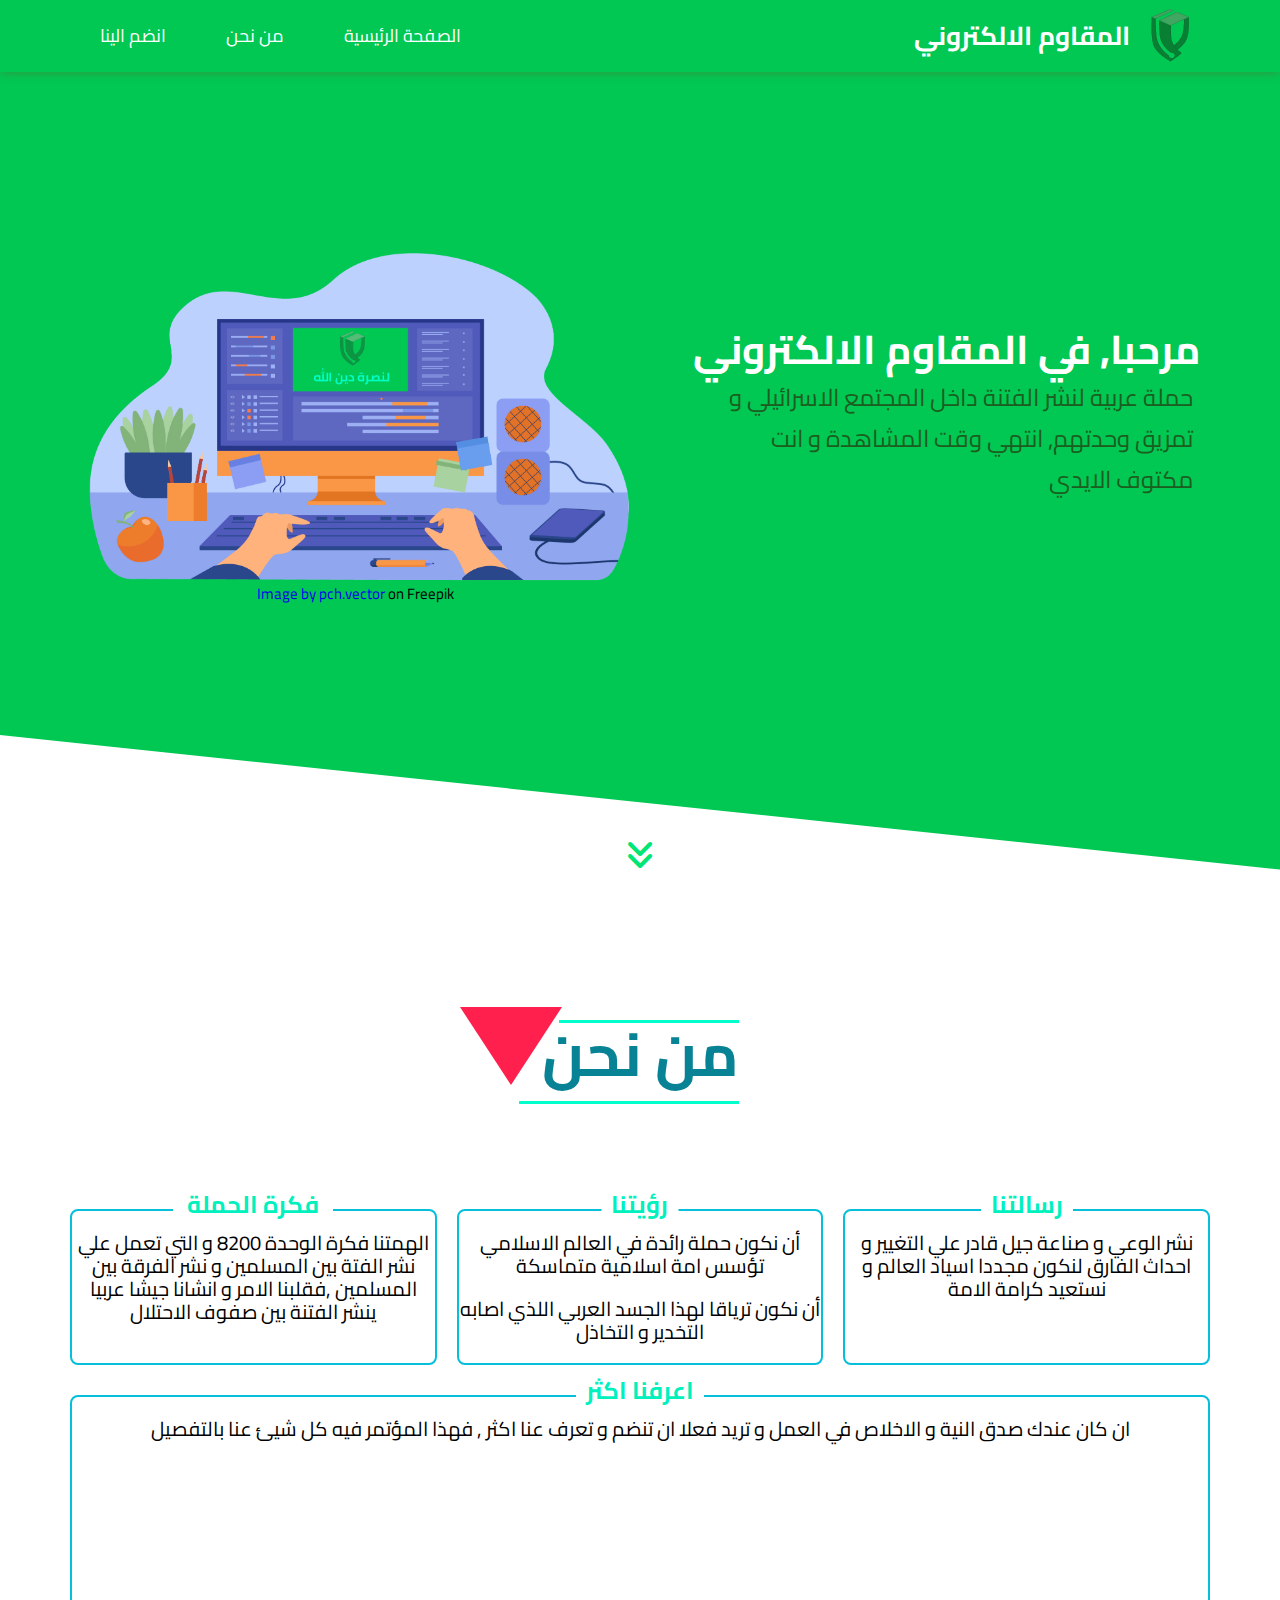
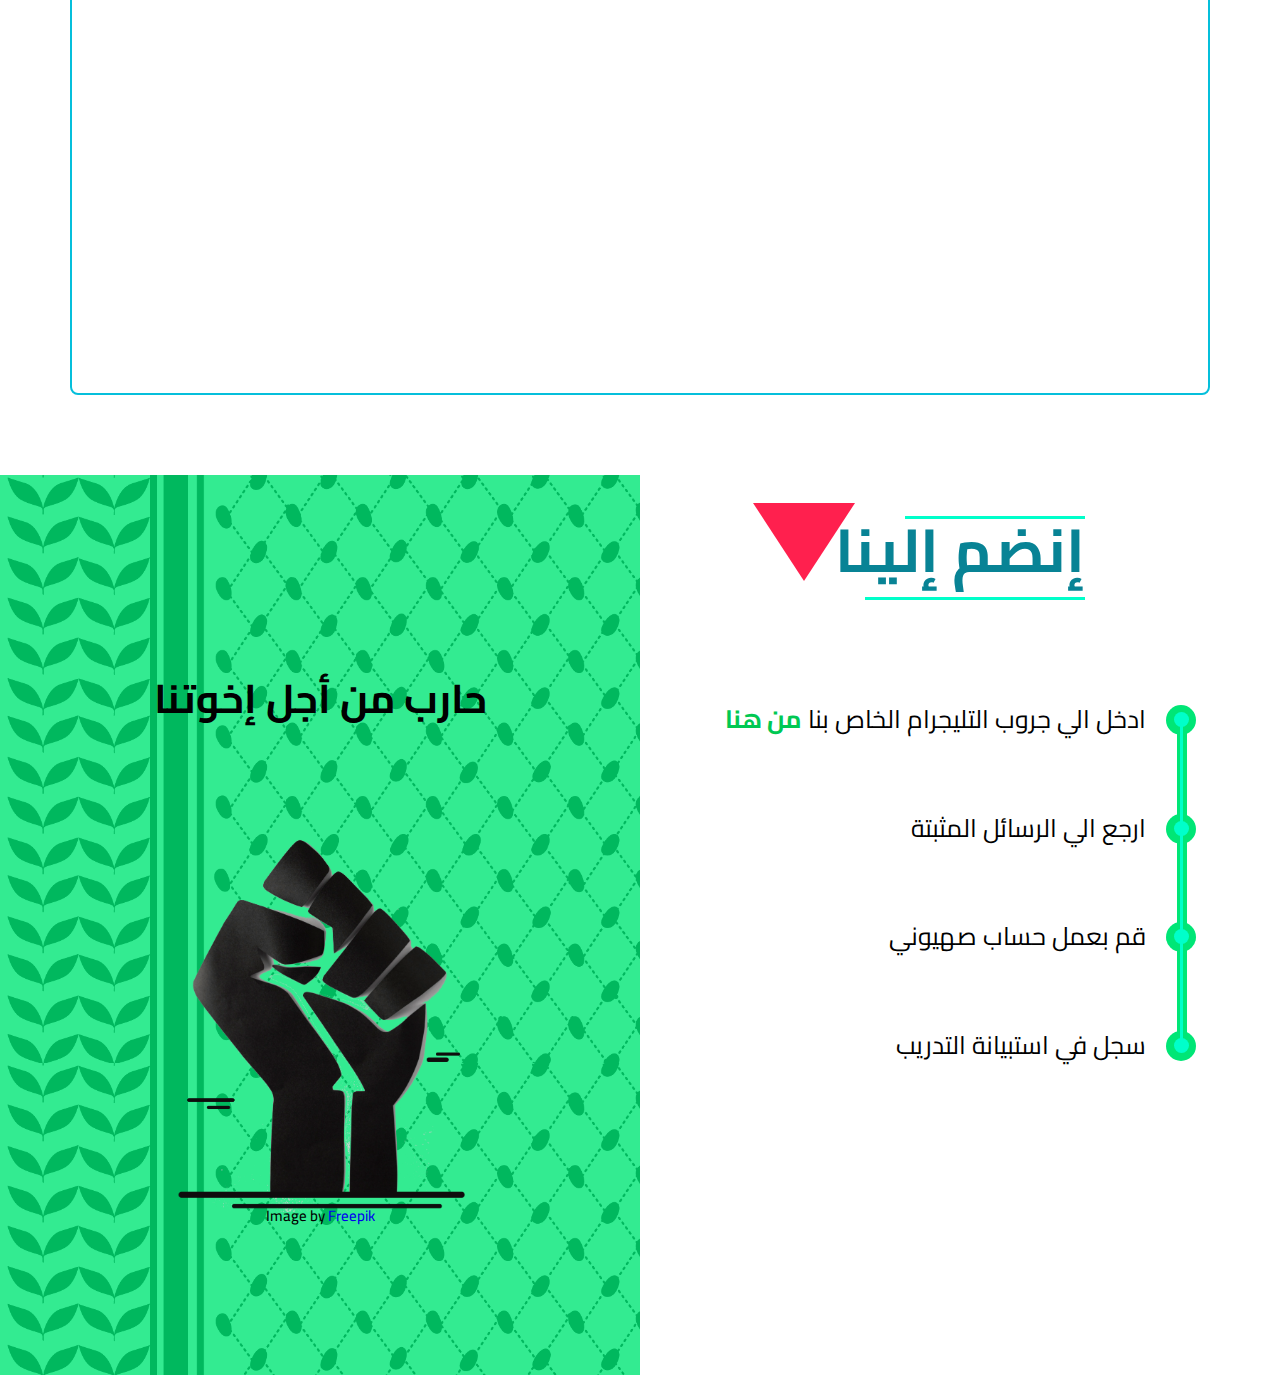
<file: index.html>
<!DOCTYPE html>
<html lang="en">

<head>
    <meta charset="UTF-8" />
    <meta http-equiv="X-UA-Compatible" content="IE=edge" />
    <meta name="viewport" content="width=device-width, initial-scale=1.0" />
    <title>Document</title>
    <link rel="stylesheet" href="css/normalize.css" />
    <link rel="stylesheet" href="css/res.css" />
    <!-- font awesome -->
    <link rel="stylesheet" href="css/all.min.css" />
    <!-- font famuly -->
    <link rel="preconnect" href="https://fonts.googleapis.com" />
    <link rel="preconnect" href="https://fonts.gstatic.com" crossorigin />
    <link
        href="https://fonts.googleapis.com/css2?family=Cairo:wght@300;400;700&family=Open+Sans&family=Roboto:wght@300&display=swap"
        rel="stylesheet" />
</head>

<body>
    <!-- start header  -->
    <header id="land">
        <div class="contaner">
            <a href="#" class="logo"><p>المقاوم الالكتروني</p><img src="imgs/logo21.png" alt=""></a>
            <ul class="links">
                <li><a href="#join">انضم الينا</a></li>
                <li><a href="#about">من نحن</a></li>
                <li><a href="#land">الصفحة الرئيسية</a></li>
                <!-- <li>
                    <a href="#">Other Links</a>
                    <div class="mage-menu">
                        <div class="image"><img src="imgs/megamenu.png" alt=""></div>
                        <ul class="mmlinks">
                            <li class="active"><a href="#"><i class="far fa-comments fa-fw"></i>Testimonials</a></li>
                            <li><a href="#"><i class="far fa-user fa-fw"></i>Team Members</a></li>
                            <li><a href="#"><i class="far fa-building fa-fw"></i>Services</a></li>
                            <li><a href="#"><i class="far fa-check-circle fa-fw"></i>Our Skills</a></li>
                            <li><a href="#"><i class="far fa-clipboard fa-fw"></i>How it Works</a></li>
                        </ul>
                        <ul class="mmlinks">
                            <li><a href="#"><i class="far fa-calendar-alt fa-fw"></i>Events</a></li>
                            <li><a href="#"><i class="fas fa-server fa-fw"></i>Pricing Plan</a></li>
                            <li><a href="#"><i class="far fa-play-circle fa-fw"></i>Top Videos</a></li>
                            <li><a href="#"><i class="far fa-chart-bar fa-fw"></i>stats</a></li>
                            <li><a href="#"><i class="fas fa-percent fa-fw"></i>Request A Discount</a></li>
                        </ul>
                    </div>
                </li> -->
            </ul>
        </div>
    </header>
    <!-- end header  -->
    <!-- start landing  -->
    <div class="landing">
        <div class="contaner">
            <div class="img">
                <img src="imgs/logo21.png" alt="">
                <p><a href="https://www.freepik.com/free-vector/computer-monitor-graphic-animator-creating-video-game-modeling-motion-processing-video-file-using-professional-editor-vector-illustration-graphic-design-art-designer-workplace-concept_11671412.htm">Image by pch.vector</a> on Freepik</p>
                <img src="imgs/130388.png" alt="" />
            </div>
            <div class="content">
                <h1>مرحبا, في المقاوم الالكتروني</h1>
                <p>
                    حملة عربية لنشر الفتنة داخل المجتمع الاسرائيلي و تمزيق وحدتهم, انتهي وقت المشاهدة و انت مكتوف الايدي
                </p>
            </div>
        </div>
        <a class="icon">
            <i class="fas fa-angle-double-down fa-2x"></i>
        </a>
    </div>
    <div class="about" id="about">
        <div class="contaner">
            <div class="main_header">
                <h1>من نحن<span></span></h1>
            </div>
            <div class="content">
                <div class="row">
                    <div class="box">
                        <h2>فكرة الحملة</h2>
                        <p>الهمتنا فكرة الوحدة 8200 و التي تعمل علي نشر الفتة بين المسلمين و نشر الفرقة بين  المسلمين ,فقلبنا الامر و انشانا جيشا عربيا ينشر الفتنة بين صفوف الاحتلال</p>
                    </div>
                    <div class="box">
                        <h2>رؤيتنا</h2>
                        <p>
                            <ul>
                                <li><p>أن نكون حملة رائدة في العالم الاسلامي تؤسس امة اسلامية متماسكة </p></li>
                                <li><p>أن نكون ترياقا لهذا الجسد العربي اللذي اصابه التخدير و التخاذل</p></li>
                            </ul>
                        </p>
                    </div>
                    <div class="box">
                        <h2>رسالتنا</h2>
                        <p>نشر الوعي و صناعة جيل قادر علي التغيير و احداث الفارق لنكون مجددا اسياد العالم و نستعيد كرامة الامة </p>
                    </div>
                </div>
                <div class="row">
                    <div class="box">
                        <h2>اعرفنا اكثر</h2>
                        <p>ان كان عندك صدق النية و الاخلاص في العمل و تريد فعلا ان تنضم و تعرف عنا اكثر , فهذا المؤتمر فيه كل شيئ عنا بالتفصيل</p>
                        <iframe src="https://www.youtube.com/embed/vpnYKZ0SXAs" frameborder="0"></iframe>
                    </div>
                </div>
            </div>
        </div>
    </div>
    <div class="join" id="join">
        <div class="left">
            <p>حارب من أجل إخوتنا</p>
            <div class="img">
                <p>Image by <a href="https://www.freepik.com/free-photo/black-lives-matter-concept-with-black-fist_13378216.htm">Freepik</a></p>
                <img src="imgs/hand2.png" alt="">
            </div>
        </div>
        <div class="right">
            <div class="main_header">
                <h1>إنضم إلينا<span></span></h1>
            </div>
            <div class="content">
                <ul>
                    <li>ادخل الي جروب التليجرام الخاص  بنا <span><a href="https://t.me/+LnUOWsfn9DI0MjE0?fbclid=PAAaZUWMcta6QGf3_SEWnjxXlfWAF574q9GKu0o3qMKDAUOsEUZmN8RHK3G_Y" target="_blank">من هنا</a></span></li>
                    <li>ارجع الي الرسائل المثبتة </li>
                    <li>قم بعمل حساب صهيوني </li>
                    <li>سجل في استبيانة التدريب</li>
                </ul>
            </div>
        </div>
    </div>
</body>

</html>
<!-- end landing  -->
</file>
<file: css/res.css>
/* global rules  */
* {
  -webkit-box-sizing: border-box;
  -moz-box-sizing: border-box;
  box-sizing: border-box;
}
body {
  font-family: "Cairo", sans-serif;
  margin: 0;
}
html {
  scroll-behavior: smooth;
}
a {
  text-decoration: none;
}
:root {
  --main-color: #00E676;
  --main-color-alt:  #388E3C ;
  --main-padding: 100px;
  --main-transion: 0.3s;
}
ul {
  list-style: none;
  margin: 0;
  padding: 0;
}
div .dots:first-child {
  position: absolute;
  top: 200px;
  right: 0;
  z-index: -1;
}
div .dots:nth-child(2) {
  position: absolute;
  bottom: 170px;
  left: 0;
  z-index: -1;
}
.main-heading {
  margin: 0 auto 80px;
  padding: 10px 20px;
  font-size: 30px;
  text-transform: uppercase;
  border: 2px solid black;
  width: fit-content;
  transition: var(--main-transion);
  color: black;
  position: relative;
  z-index: 1;
}
.main-heading::before {
  content: "";
  width: 12px;
  height: 12px;
  position: absolute;
  border-radius: 50%;
  left: -30px;
  background-color: var(--main-color);
  top: 50%;
  transform: translateY(-50%);
  transition: var(--main-transion);
}
.main-heading:hover {
  color: white;
  border: 2px solid white;
  transition-delay: 0.5s;
}
.main-heading:hover::before {
  animation: l-boletts 0.5s linear forwards;
  z-index: -1;
}
.main-heading:hover::after {
  animation: r-boletts 0.5s linear forwards;
  z-index: -1;
}
@keyframes l-boletts {
  50% {
    left: 0;
    width: 12px;
    height: 12px;
  }
  100% {
    left: 0;
    border-radius: 0;
    width: 50%;
    height: 100%;
  }
}
@keyframes r-boletts {
  50% {
    right: 0;
    width: 12px;
    height: 12px;
  }
  100% {
    right: 0;
    border-radius: 0;
    width: 50%;
    height: 100%;
  }
}
.main-heading::after {
  content: "";
  width: 12px;
  height: 12px;
  position: absolute;
  border-radius: 50%;
  right: -30px;
  background-color: var(--main-color);
  top: 50%;
  transform: translateY(-50%);
}
/* .up {
  background-color: var(--main-color);
  color: var(--second-color);
  padding: 8px;
  border-radius: 5px;
  position: fixed;
  right: -50px;
  bottom: 20px;
  z-index: 5;
  font-weight: bold;
  transition: var(--main-transion);
  cursor: pointer;
}
.up.show {
  right: 20px;
} */
.contaner {
  margin-right: auto;
  margin-left: auto;
  padding-right: 15px;
  padding-left: 15px;
}
@media (max-width: 767px) {
  .contaner {
    max-width: 750px;
  }
}
@media (min-width: 992px) {
  .contaner {
    width: 970px;
  }
}
@media (min-width: 1200px) {
  .contaner {
    width: 1170px;
  }
}

/* start header  */
header {
  background-color: #00C853;
  box-shadow: 0 0 10px #388E3C;
}
header .contaner {
  display: flex;
  justify-content: space-between;
  align-items: center;
  flex-wrap: wrap;
  position: relative;
  flex-direction: row-reverse;
}
header .contaner .logo {
  color: var(--main-color);
  font-weight: bold;
  font-size: 26px;
  height: 72px;
  display: flex;
  align-items: center;
  justify-content: center;
}
header .contaner .logo p{
  color: white;
}
header .contaner .logo img{
  width: 80px ;
  border-radius: 50%;
}
@media (max-width: 767px) {
  header .contaner .logo {
    width: 100%;
    height: 50px;
  }
}
header .contaner .links {
  display: flex;
  justify-content: center;
  align-items: center;
}
@media (max-width: 767px) {
  header .contaner .links {
    margin: auto;
  }
}
header .contaner .links > li > a {
  padding-left: 30px;
  padding-right: 30px;
  height: 72px;
  display: flex;
  align-items: center;
  transition: var(--main-transion);
  position: relative;
  font-size: 18px;
  color: white;
}
@media (max-width: 767px) {
  header .contaner .links > li > a {
    padding-left: 10px;
    padding-right: 10px;
    font-size: 14px;
    height: 40px;
  }
}
header .contaner .links > li > a:hover {
  background-color: #00bb4d ;
}
header .contaner .links > li > a:before {
  content: "";
  width: 0;
  height: 4px;
  position: absolute;
  top: 0px;
  left: 0;
  background: var(--main-color);
  transition: var(--main-transion);
}
header .contaner .links > li > a:hover::before {
  content: "";
  width: 100%;
  height: 4px;
  position: absolute;
  top: 0px;
  left: 0;
  background: var(--main-color);
}
header .contaner .links > li:hover > a {
  color: var(--main-color);
}
@media (max-width: 767px) {
  .logo img{
    display: none;
  }
}
/* end header  */
/* start landing  */
.landing {
  max-width: 100%;
  position: relative;
}
.landing::before {
  content: "";
  position: absolute;
  right: 0;
  top: -165px;
  width: 100%;
  height: 100%;
  background-color: #00C853 ;
  transform: skewY(6deg);
  z-index: -1;
  transform-origin: top left;
}
.landing .contaner {
  min-height: calc(100vh - 72px);
  display: flex;
  justify-content: space-between;
  align-items: center;
  padding-bottom: 120px;
}
.landing .content {
  /* flex-basis: 50%; */
  margin-right: 10px;
}
.landing .content h1 {
  font-size: 40px;
  letter-spacing: -2px;
  margin: 0;
  color: white;
  direction: rtl;
}
.landing .img img:nth-child(1){
  display: none;
}
@media (max-width: 767px) {
  .landing .content h1 {
    font-size: 28px;
    text-align: center;
  }
  .landing .content p {
    font-size: 18px;
    margin: 10px auto;
    text-align: center;
  }
  .landing .img img:nth-child(1){
    display: block;
    width: 150px;
  }
  .landing .contaner{
    flex-direction: column;
    justify-content: center;
  }
}
.landing .content p {
  margin-top: 5px;
  font-size: 24px;
  color: #1B5E20;
  line-height: 1.7;
  max-width: 500px;
  direction: rtl;
}
.landing .img {
  flex-basis: 50%;
  position: relative;
  animation-name: img-move;
  animation-duration: 2s;
  animation-iteration-count: infinite;
  animation-timing-function: linear;
  animation-direction: alternate-reverse;
}
.landing .img p{
  position: absolute;
  bottom: 0;
  right: 50%;
  transform: translateX(50%);
  font-size: 15px;
}
@media (max-width: 767px) {
  .landing .img p,.landing .img img:nth-child(3){
    display: none;
  }
  .landing .content {
    flex-basis: 100%;
  }
}
@keyframes img-move {
  0% {
    top: 0;
  }
  100% {
    top: -50px;
  }
}
.landing .img img {
  width: 800px;
  max-width: 100%;
}
.landing .icon {
  position: absolute;
  bottom: 30px;
  color: var(--main-color);
  left: 50%;
  transform: translateX(-50%);
  transition: var(--main-transion);
}
.landing .icon i {
  animation: bouncing 1.5s infinite;
}

@keyframes bouncing {
  0%,
  10%,
  20%,
  50%,
  80% {
    transform: translateY(0);
  }
  40%,
  60% {
    transform: translateY(-15px);
  }
}
.landing .icon i:hover {
  color: var(--main-color-alt);
}
/* end landing  */
/* start mega-menu  */
header .links li:last-of-type:hover .mage-menu {
  opacity: 100%;
  top: calc(100% + 1px);
  z-index: 100;
}
.mage-menu {
  position: absolute;
  padding: 30px;
  background-color: white;
  left: 50%;
  transform: translateX(-50%);
  display: flex;
  gap: 40px;
  z-index: -1;
  width: 100%;
  border-bottom: 3px solid var(--main-color);
  top: calc(100% + 50px);
  opacity: 0;
  transition: var(--main-transion);
}
.mage-menu .mmlinks {
  flex: 1;
  min-width: 250px;
}
.mage-menu .mmlinks li {
  padding: 15px;
  position: relative;
}
.mage-menu .mmlinks li:not(:last-child) {
  border-bottom: 1px solid #e9e6e6;
}
.mage-menu .mmlinks li::before {
  content: "";
  width: 0;
  background-color: #fafafa;
  height: 100%;
  position: absolute;
  top: 0;
  left: 0;
  transition: var(--main-transion);
  z-index: -1;
}
.mage-menu .mmlinks li:hover::before,
.mage-menu .mmlinks li.active::before {
  width: 100%;
}
.mage-menu .mmlinks li a {
  color: var(--main-color);
  font-weight: bold;
  font-size: 18px;
  display: block;
}
.mage-menu .mmlinks li a i {
  margin-right: 10px;
}
.mage-menu .image img {
  max-width: 100%;
}
@media (max-width: 990px) {
  .mage-menu .image {
    display: none;
  }
}
@media (max-width: 767px) {
  .mage-menu {
    flex-direction: column;
    gap: 0;
    padding: 5px;
  }
  .mage-menu .mmlinks:first-of-type li {
    border-bottom: 1px solid #e9e6e6;
  }
}
/* end mega-menu  */

/* end discount  */
/* start about us  */
.about{
  margin-top: 80px;
}
.main_header{
  font-size: 30px;
  color: #088395;
  text-align: center;
  display: flex;
  align-items: center;
  justify-content: center;
  margin-bottom: 80px;
}
.main_header h1{
  position: relative;
  width: fit-content;
}
/* .about .main_header h1 span{
  position: relative;
} */
.main_header h1 span::before{
  content: '';
  /* background-color: #FF204E; */
  width: 0;
  position: absolute;
  left: -82px;
  height: 0;
  border-width: 78px 51px;
  border-style: solid;
  border-color: #FF204E transparent transparent transparent;
  right: 0;
  top: -13px;
}
.main_header h1::before{
  content: '';
  background-color: #00FFCA;
  width: 180px;
  position: absolute;
  height: 3px;
  right: 0;
}
.main_header h1::after{
  content: '';
  background-color: #00FFCA;
  width: 220px;
  position: absolute;
  height: 3px;
  right: 0;
  bottom: -15px;
}
.about .content{
  display: flex;
  align-items: center;
  justify-content: center;
  flex-direction: column;
  gap: 30px;
}
.about .content .row:nth-child(1){
  text-align: center;
  display: grid;
  grid-template-columns: repeat(auto-fill, minmax(300px, 1fr));
  gap: 20px;
}
.about .content .row .box{
    border-radius: 8px;
    border: 2px solid #05BFDB;
    position: relative;
    /* box-shadow: 0 2px 15px rgb(0 0 0 / 10%); */
}
.about .content .row:nth-child(1) .box:nth-child(1) h2{
  width: 160px;
}
.about .content .row .box h2{
  position: absolute;
  color: #00f0be;
  background-color: white;
  width: fit-content;
  padding: 10px;
  /* text-align: center; */
  left: 50%;
  transform: translateX(-50%);
  top: -30px;
  margin: 0;
}
.about .content .row .box p{
  font-size: 20px;
}
.about .content .row:nth-child(2){
  width: 100%;
  text-align: center;
}
.about .content .row:nth-child(2) .box{
  display: flex;
  align-items: center;
  justify-content: center;
  flex-direction: column;
  height: 600px;
  padding-bottom: 20px;
}
.about .content .row:nth-child(2) iframe{
  flex: 1;
  width: 90%;
  border-radius: 5px;
}
@media (max-width: 767px) {
  .about .content .row:nth-child(2) .box {
    height: 300px;
  }
}
@media (min-width: 992px) {
  .about .content .row:nth-child(2) .box {
    height: 600px;
  }
}
/* start join us  */
.join{
  width: 100%;
  height: 100vh;
  display: flex;
  align-items: center;
  justify-content: center;
  margin-top: 80px;
}
.join .left{
  width: 50%;
  background-image: url(../imgs/palestine.png);
  background-size: contain;
  height: 100%;
  position: relative;
  
}
.join .left{
  display: flex;
  align-items: center;
  justify-content: center;
  flex-direction: column;
  position: relative;
}
.join .left::before{
  content: '';
  background-color: #00E676;
  position: absolute;
  left: 0;
  top: 0;
  width: 100%;
  height: 100%;
  /* z-index: -1; */
  opacity: 80%;
}
.join .left p{
  z-index: 2;
  font-size: 40px;
  font-weight: bold;

}
.join .left .img{
  z-index: 2;
  position: relative;
} 
.join .left .img p{
  font-size: 15px;
  position: absolute;
  font-weight: 500;
  bottom: -24px;
  right: 50%;
  transform: translateX(50%);
}
.join .left img{
  width: 300px;
}
.join .right{
  flex: 1;
  display: flex;
  align-items: center;
  justify-content: flex-start;
  flex-direction: column;
  height: 100%;
}
.join .right .content{
  flex: 1;
  direction: rtl;
}
.join .right .content ul{
  display: flex;
  align-items: flex-start;
  justify-content: center;
  flex-direction: column;
  gap: 80px;
  z-index: 2;
  position: relative;
}
.join .right .content ul li{
  font-size: 25px;
  position: relative;
  padding-right: 50px;
  z-index: 1;
}
.join .right .content ul::before{
  content: '';
  position: absolute;
  width: 10px;
  height: 90%;
  background-color: #00E676;
  right: 9px;
}
.join .right .content ul::after{
  content: '';
  position: absolute;
  width: 3px;
  height: 90%;
  background-color: #00FFCA;
  right: 13px;
  z-index: 3;
}
.join .right .content ul li::before{
  content: '';
  font-size: 25px;
  position: absolute;
  width: 30px;
  height: 30px;
  background-color: #00E676;
  right: 0;
  /* top: 4px; */
  border-radius: 50%;
}
.join .right .content ul li::after{
  content: '';
  font-size: 25px;
  position: absolute;
  width: 15px;
  height: 15px;
  background-color: #00FFCA;
  right: 7px;
  top: 7px;
  border-radius: 50%;
}
.join .right .content ul li span a{
  color: #00C853;
  font-weight: bold;
  cursor: pointer;
}
@media (max-width: 767px) {
  .join .left{
    display: none;
  }
}
/* end join us  */
/* @media (min-width: 1200px) {
  .contaner {
    width: 1170px;
  }
} */

/* end about us  */
/* start footer 
footer {
  background-color: #191919;
  color: #b9b9b9;
}
footer .contaner {
  display: grid;
  grid-template-columns: repeat(auto-fill, minmax(250px, 1fr));
  gap: 40px;
  padding-top: 70px;
  padding-bottom: calc(var(--main-padding) / 2);
}
footer .contaner .box {
}
footer .contaner h3 {
  font-size: 50px;
  color: white;
  margin: 0;
}
footer .contaner .social {
  display: flex;
  justify-content: flex-start;
  gap: 10px;
  margin: 20px 0;
}
footer .contaner .social a {
  width: 50px;
  height: 50px;
  background-color: #313131;
  display: flex;
  justify-content: center;
  align-items: center;
  transition: var(--main-transion);
}
footer .contaner .social a i {
  color: #b3b9b9;
  font-size: 20px;
}
footer .contaner .social a:first-of-type:hover {
  background-color: #1877f2;
}
footer .contaner .social a:nth-of-type(2):hover {
  background-color: #1da1f2;
}
footer .contaner .social a:last-of-type:hover {
  background-color: rgb(255, 0, 0);
}
footer .contaner .box > p {
  line-height: 2;
}
footer .contaner .box ul {
}
footer .contaner .box li {
  padding: 15px 0;
  border-bottom: 1px solid #444;
  position: relative;
}
footer .contaner .box ul a {
  color: #b9b9b9;
  transition: var(--main-transion);
}
footer .contaner .box ul li:hover a {
  margin-left: 10px;
  color: white;
}
footer .contaner .box ul a::before {
  font: var(--fa-font-solid);
  content: "\f101";
  font-weight: bold;
  color: var(--main-color);
  margin-right: 10px;
}
footer .contaner .box .part {
  display: flex;
  justify-content: flex-start;
  align-items: center;
}
footer .contaner .box .part i {
  font-size: 25px;
  color: var(--main-color);
  margin-right: 20px;
}
footer .contaner .box .part p {
  line-height: 1.5;
  font-size: 16px;
}
.room p {
  margin: 5px;
}
footer .contaner .box:last-of-type {
  display: flex;
  flex-wrap: wrap;
  gap: 10px;
  justify-content: center;
}
footer .contaner .box img {
  width: 75px;
  height: 75px;
  border: 3px solid white;
}
footer > p {
  margin: 0;
  padding: 25px;
  text-align: center;
  border-top: 1px solid #444;
}
@media (max-width: 768px) {
  footer .contaner .box {
    text-align: center;
  }
  footer .contaner .social {
    justify-content: center;
  }
  footer .contaner .box .part {
    flex-direction: column;
  }
}
/* b  order-top: 1px solid #dddddd; */
/* end footer */
</file>
